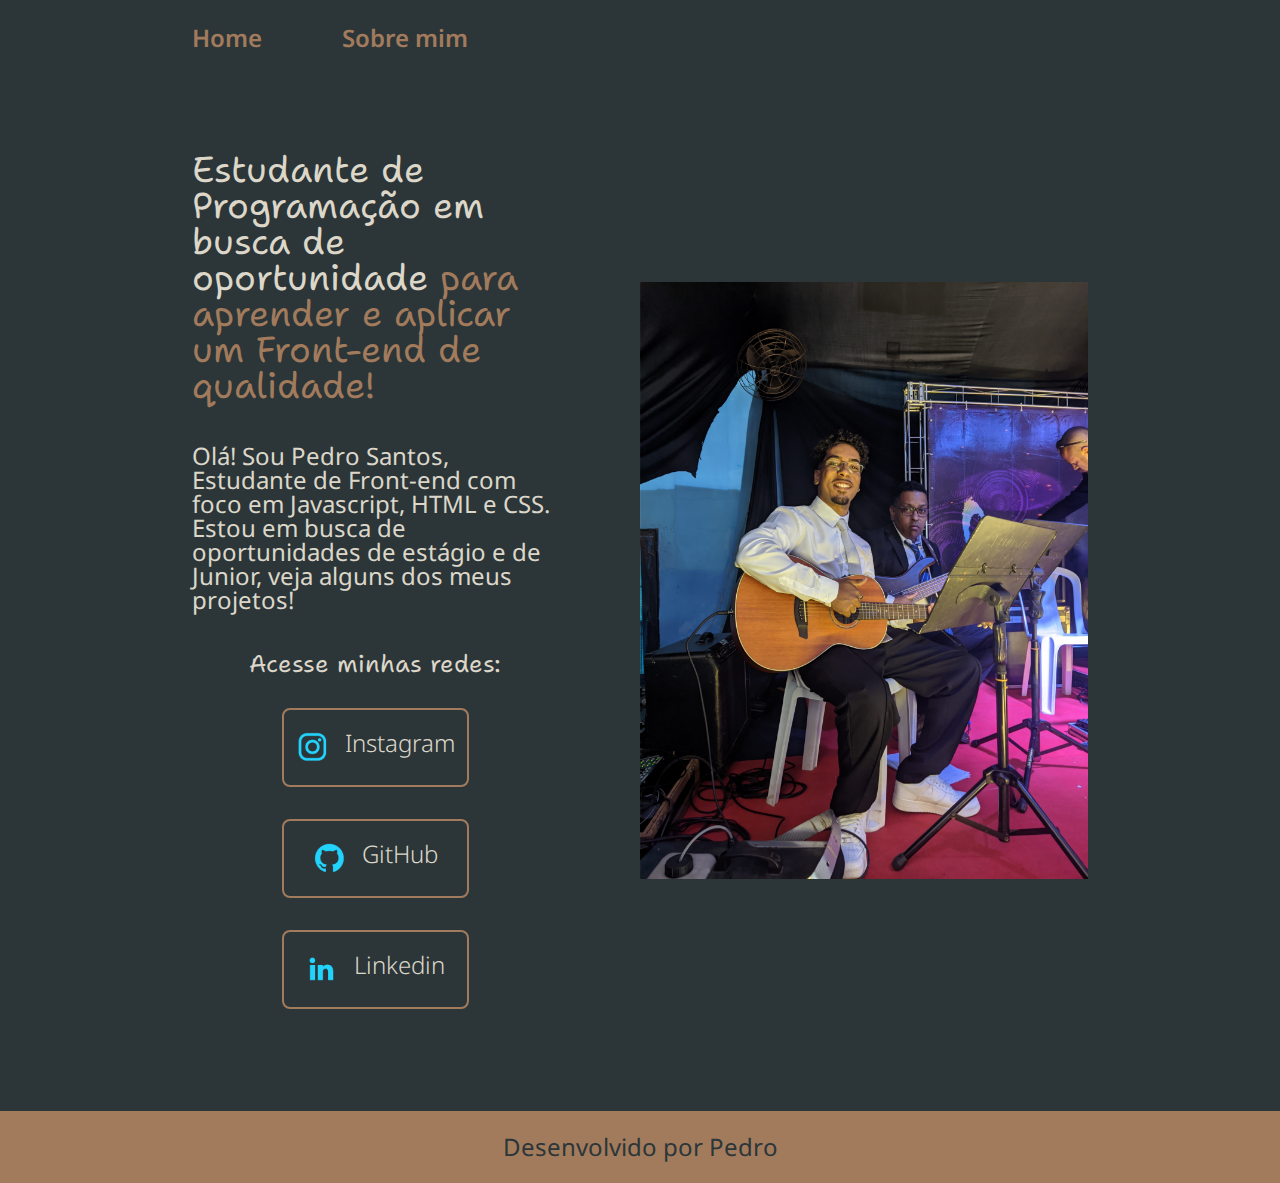
<file: index.html>
<!DOCTYPE html>
<html lang="pt-br">
<head>
    <meta charset="UTF-8">
    <meta http-equiv="X-UA-Compatible" content="IE=edge">
    <meta name="viewport" content="width=device-width, initial-scale=1.0">
    <link rel="stylesheet" href="./styles/reset.css">
    <link rel="stylesheet" href="./styles/style.css">
    <title>Portifólio</title>
</head>
<body>
    <header class="cabecalho">
        <nav class="menu">
            <a class="cabecalho-menu" href="./index.html">Home</a>
            <a class="cabecalho-menu" href="./about.html">Sobre mim</a>
        </nav>
    </header>
    <main class="apresentacao">
        <section class="apresentacao__conteudo">
        <h1 class="apresentacao__conteudo__titulo">Estudante de Programação em busca de oportunidade <strong class="texto-destacado">para aprender e aplicar um Front-end de qualidade!</strong></h1>
        
        <p class="apresentacao__conteudo__paragrafo">Olá! Sou Pedro Santos, Estudante de Front-end com foco em Javascript, HTML e CSS. Estou em busca de oportunidades de estágio e de Junior, veja alguns dos meus projetos! </p>
    <div class="botoes">
        <h2 class="botoes__subtitulo">Acesse minhas redes:</h2>
        <a class="botoes__link" href="https://www.instagram.com/zzzzped/?next=%2F">
            <img src="./assets/instagram.png">
            Instagram
        </a>
        <a class="botoes__link" href="https://github.com/Ekin010">
            <img src="./assets/github.png">
            GitHub
        </a>
        <a class="botoes__link" href="https://www.linkedin.com/in/pedro-henrique-0b577121b/">
            <img src="./assets/linkedin.png">
            Linkedin
        </a>
    </div>
    </section>
        <img class="minha-foto" src="./assets/pedro_no_viola.jpg" alt="Foto do Pedro no Violão.">
    </main>
    <footer>
        
        <p class="rodape">Desenvolvido por Pedro</p>
    </footer>
</body>
</html>
</file>
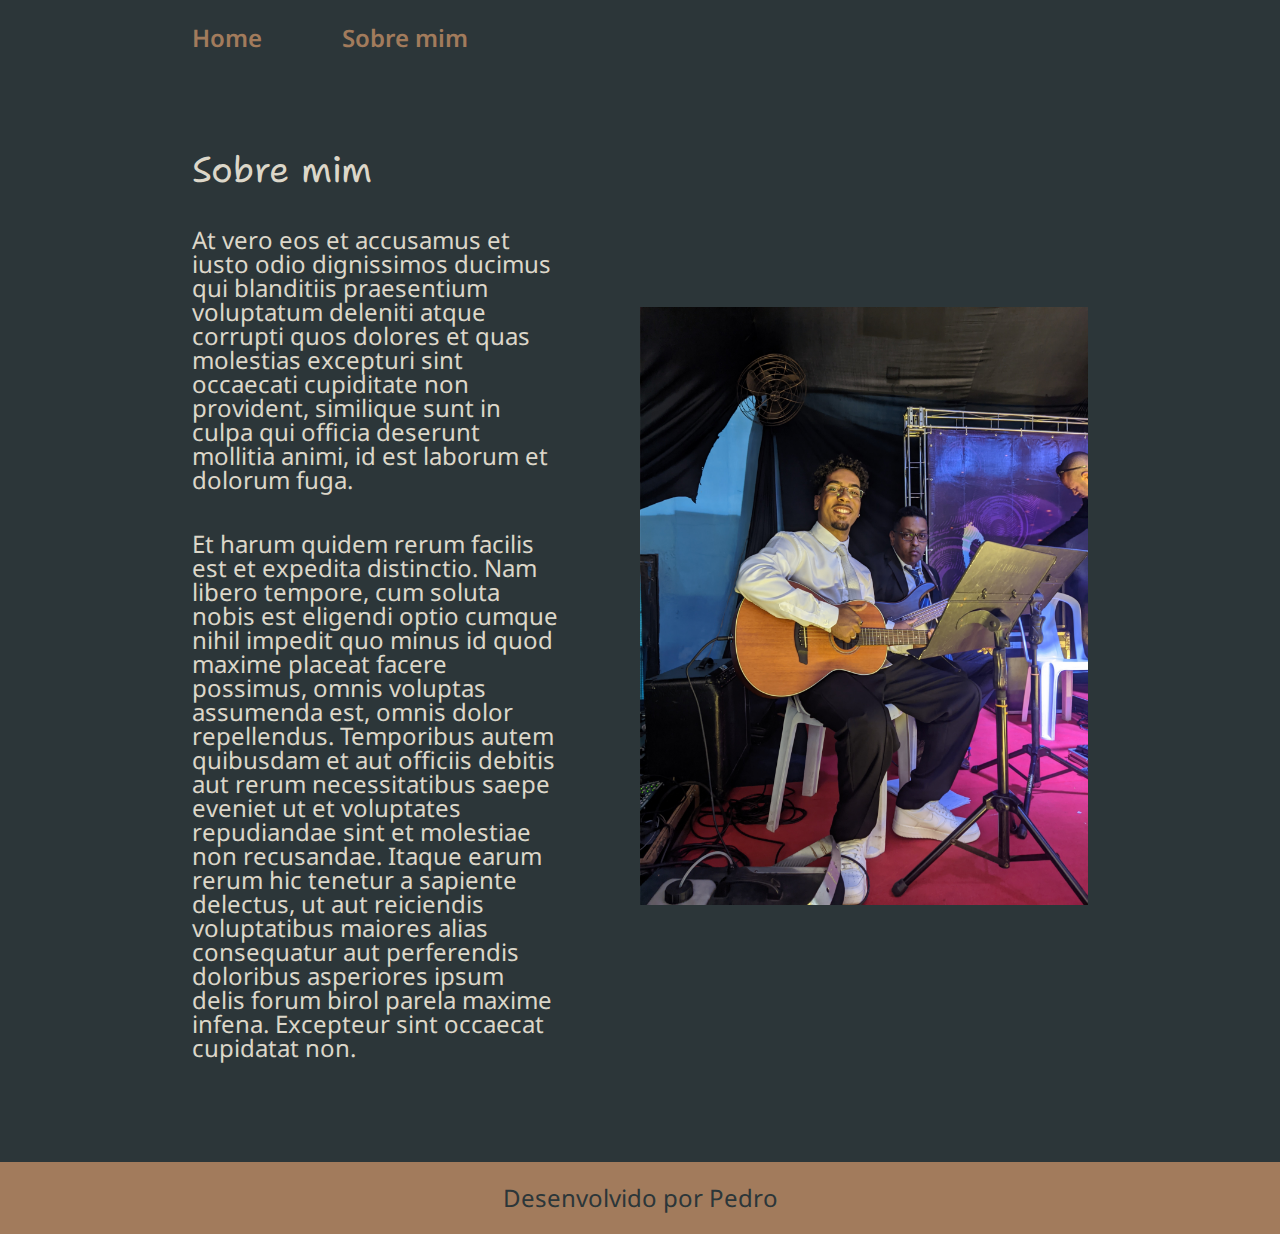
<file: about.html>
<!DOCTYPE html>
<html lang="pt-br">
<head>
    <meta charset="UTF-8">
    <meta http-equiv="X-UA-Compatible" content="IE=edge">
    <meta name="viewport" content="width=device-width, initial-scale=1.0">
    <link rel="stylesheet" href="./styles/reset.css">
    <link rel="stylesheet" href="./styles/style.css">
    <title>Sobre mim</title>
</head>
<body>
    <header class="cabecalho">
        <nav class="menu">
            <a class="cabecalho-menu" href="./index.html">Home</a>
            <a class="cabecalho-menu" href="./about.html">Sobre mim</a>
        </nav>
    </header>
    <main class="apresentacao">
        <section class="apresentacao__conteudo">
            <h1 class="apresentacao__conteudo__titulo">Sobre mim</h1>
            <p class="apresentacao__conteudo__paragrafo">At vero eos et accusamus et iusto odio dignissimos ducimus qui blanditiis praesentium voluptatum deleniti atque corrupti quos dolores et quas molestias excepturi sint occaecati cupiditate non provident, similique sunt in culpa qui officia deserunt mollitia animi, id est laborum et dolorum fuga.</p>
            <p class="apresentacao__conteudo__paragrafo">Et harum quidem rerum facilis est et expedita distinctio. Nam libero tempore, cum soluta nobis est eligendi optio cumque nihil impedit quo minus id quod maxime placeat facere possimus, omnis voluptas assumenda est, omnis dolor repellendus. Temporibus autem quibusdam et aut officiis debitis aut rerum necessitatibus saepe eveniet ut et voluptates repudiandae sint et molestiae non recusandae. Itaque earum rerum hic tenetur a sapiente delectus, ut aut reiciendis voluptatibus maiores alias consequatur aut perferendis doloribus asperiores ipsum delis forum birol parela maxime infena. Excepteur sint occaecat cupidatat non.</p>
        </section>
        <img class="minha-foto" src="./assets/pedro_no_viola.jpg">
    </main>
    <footer>
        <p class="rodape">Desenvolvido por Pedro</p>
    </footer>
</body>
</html>
</file>
<file: styles/style.css>
@import url('https://fonts.googleapis.com/css2?family=Shantell+Sans:ital@1&display=swap');
@import url('https://fonts.googleapis.com/css2?family=Noto+Sans:wght@300&display=swap');

:root{
    --cor-primaria: #2C3639;
    --cor-secundaria: #DCD7C9;
    --cor-terciaria:  #A27B5C;
    --cor-hover: #3F4E4F;
    --fonte-principal: 'Shantell Sans', cursive;
    --fonte-secundaria:'Montserrat', sans-serif;
    --fonte-terciaria:'Noto Sans', sans-serif;
}

body {
    background-color: var(--cor-primaria);
    color: var(--cor-secundaria);
    box-sizing: border-box;
}
.cabecalho{
    padding: 2% 0 0 15%;
}
.menu{
    display: flex;
    gap: 80px;
}
.cabecalho-menu{
    font-family: var(--fonte-terciaria);
    font-size: 1.5rem;
    font-weight: 600;
    color: var(--cor-terciaria);
    text-decoration: none;
}

.apresentacao {
    display: flex;
    padding: 8% 15%;
    align-items: center;
    justify-content: space-between;
    gap: 82px;
    
}
.apresentacao__conteudo{
    width: 50%;
    display: flex;
    flex-direction: column;
    gap: 40px;
}
.apresentacao__conteudo__titulo{
    font-size: 2.25rem;
    font-family: var(--fonte-principal);
}
.texto-destacado {
    color: var(--cor-terciaria);
}
.apresentacao__conteudo__paragrafo{
    font-size: 1.5rem;
    font-family: var(--fonte-terciaria);
}
.botoes {
    display: flex;
    flex-direction: column;
    justify-content: space-between;
    align-items: center;
    gap: 32px;
}
.botoes__subtitulo{
    font-family: var(--fonte-principal);
    font-size: 1.5rem;
}
.botoes__link{
    display: flex;
    justify-content: center;
    gap: 16px;
    width: 50%;
    text-align: center;
    border: 2px solid var(--cor-terciaria);
    border-radius: 8px;
    font-size: 1.5rem;
    font-weight: 600;
    padding: 21.5px 0;
    text-decoration: none;
    color: var(--cor-secundaria);
    font-family: var(--fonte-terciaria);
    font-size: 1.5rem;
    font-weight: 300;
}
.botoes__link:hover{
    background-color: var(--cor-hover);
}
.minha-foto{
    display: flex;
    width: 50%;
}
.rodape{
    padding: 24px;
    color: var(--cor-primaria);
    background-color: var(--cor-terciaria);
    text-align: center;
    font-family: var(--fonte-terciaria);
    font-size: 1.5rem;

}
   

@media(max-width: 1200px){
   
    .cabecalho{
        padding: 10%;
    
    }
    .menu{

        justify-content: center;
    }

    .apresentacao{
        flex-direction:  column-reverse;
        padding: 5%;

    }
    .apresentacao__conteudo{
        width: auto;
    }
}
</file>
